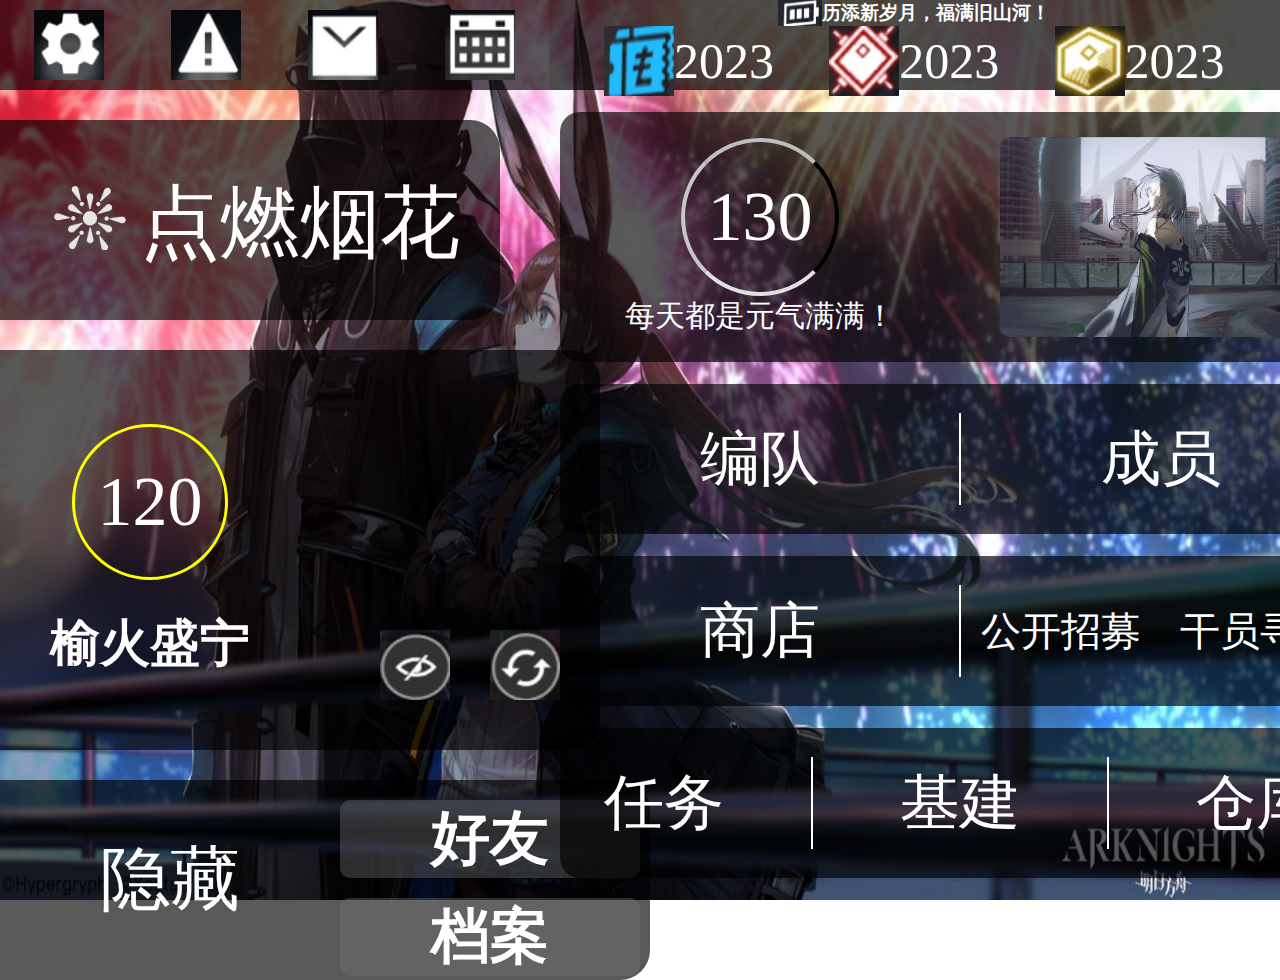
<file: index.html>
<!DOCTYPE html>
<html lang="en">
<head>
    <meta charset="UTF-8">
    <meta http-equiv="X-UA-Compatible" content="IE=edge">
    <meta name="viewport" content="width=device-width, initial-scale=1.0">
    <title>明日方舟-新年好！</title>
    <link rel="stylesheet" href="index.css">
    <script src="https://cdn.bootcdn.net/ajax/libs/jquery/3.6.3/jquery.js"></script>
</head>
<body>
    <div class="main"> 
        <!-- <div class="video-box">
            <video class="video-content" loop autoplay src="./images/bgvideo.mp4"></video>
        </div> -->
        <header>
            <div class="top_left">
                <img src="./images/1.png">
                <img src="./images/2.png">
                <img src="./images/3.png">
                <img src="./images/4.png">
            </div>
            <div class="top_right">
                <div class="top_date">
                    <img src="./images/8.png">
                    <h3>历添新岁月，福满旧山河！</h3>
                </div>
                <div class="top_resource">
                    <div><img src="./images/5.png" alt="" srcset=""><span>2023</span></div>
                    <div><img src="./images/6.png" alt="" srcset=""><span>2023</span></div>
                    <div><img src="./images/7.png" alt="" srcset=""><span>2023</span></div>
                </div>
            </div>
        </header>
        <section>
            <div class="l_content">
                <div>
                    <div class="firework">
                        <a href="./烟花/index.html">点燃烟花</a>
                    </div>
                </div>
                <div id="hide_five">
                    <div  class="l_info">
                        <div class="rank">
                            <span>120</span>
                        </div>
                        <h3>榆火盛宁</h3>
                    </div>
                    <div class="r_info">
                        <img src="./images/9.png" alt="">
                        <img src="./images/10.png" alt="">
                    </div>

                </div>
                <div>
                    <span id="hide">隐藏</span>
                    <span id="show">显示</span>
                    <span style="font-size:50px;">
                        <h3>好友</h3>
                        <h3>档案</h3>
                    </span>
                </div>
            </div>
            <div  class="r_content">
               <div id="hide_one" class="one">
                <div>
                    <div class="tili">130</div>
                    <span>每天都是元气满满！</span>
                </div>
                <div><img src="./images/老女人.jpg" alt="" srcset=""></div>
               </div>
               <div id="hide_two" class="two">
                <div class="formation">
                    编队
                </div>
                <div class="line"></div>
                <div class="member">
                    成员
                </div>
               </div>
               <div id="hide_three" class="three">
                <div class="shop">
                    商店
                </div>
                <div class="line">
                </div>
                <div class="conscribe">
                    <div class="free">
                        公开招募
                    </div>
                    <div class="unfree">
                        干员寻访
                    </div>
                </div>
               </div>
               <div id="hide_four" class="four">
                    <div class="task">
                        任务
                    </div>
                    <div class="line">
                    </div>
                    <div class="basic">
                        基建
                    </div>
                    <div class="line">
                    </div>
                    <div class="depot">
                        仓库
                    </div>
                </div>
            </div>
        </section>
    </div>

    <script>
        $("#hide").click(function(){
            $("#hide_one,#hide_two,#hide_three,#hide_four,#hide_five").hide(1000,"linear",function(){
                $("#hide").css("display","none")
                $("#show").css("display","block")
            })
        })
        $("#show").click(function(){
            $("#hide_one,#hide_two,#hide_three,#hide_four,#hide_five").show(1000,"linear",function(){
                $("#hide").css("display","block")
                $("#show").css("display","none")
            })
        })
    </script>
</body>
</html>
</file>
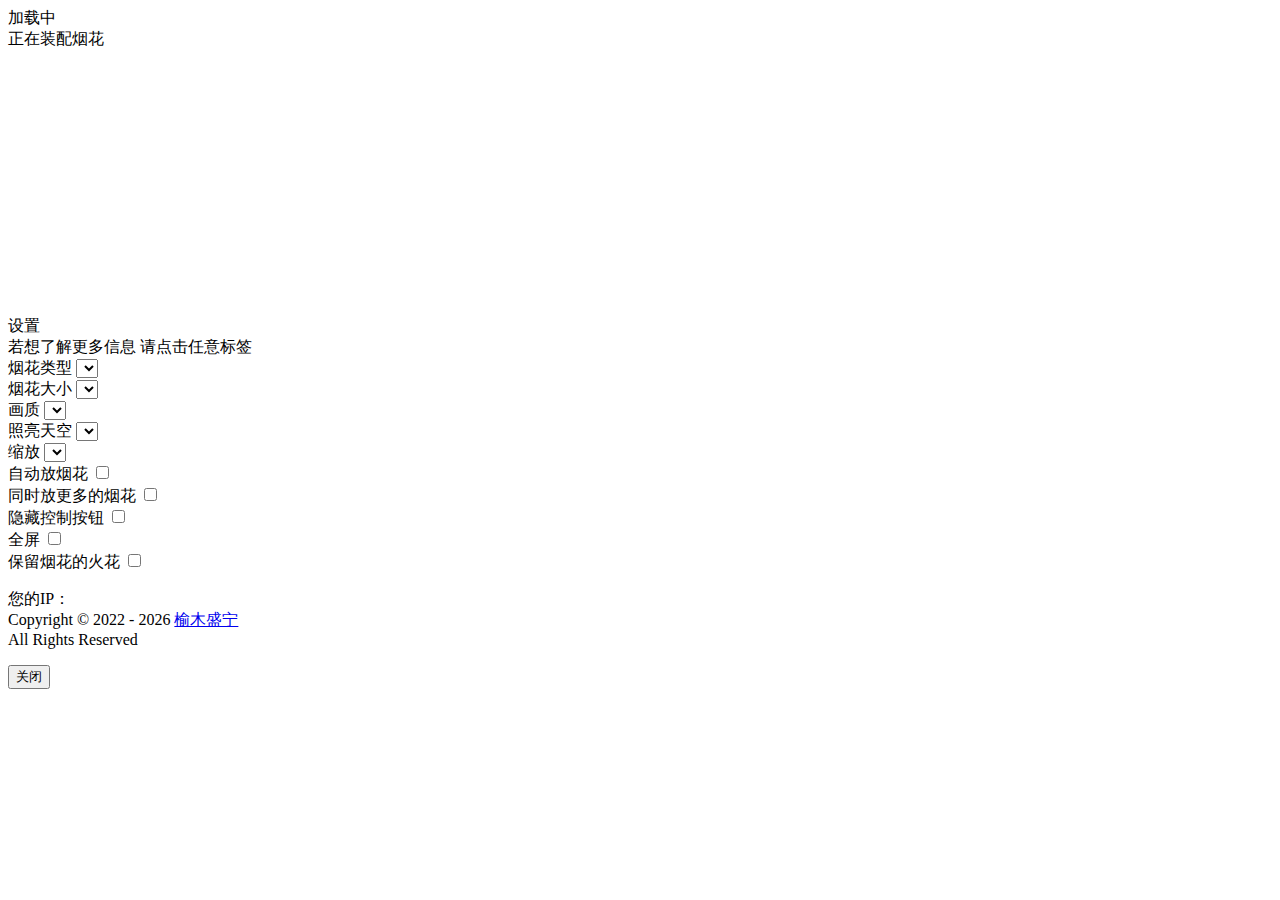
<file: 烟花/index.html>
<!DOCTYPE html>
<html lang="en">
	<head>
		<meta charset="UTF-8">
		<title>
			烟花模拟器
		</title>
		<meta name="viewport" content="width=device-width, initial-scale=1, user-scalable=no">
		<meta name="mobile-web-app-capable" content="yes">
		<meta name="apple-mobile-web-app-capable" content="yes">
		<meta name="theme-color" content="#000000">
		<link rel="shortcut icon" type="image/png" href="https://fireworks.nianbroken.top/NianBrokenStorage/images/favicon.png">
		<link rel="icon" type="image/png" href="https://fireworks.nianbroken.top/NianBrokenStorage/images/favicon.png">
		<link rel="apple-touch-icon-precomposed" href="https://fireworks.nianbroken.top/NianBrokenStorage/images/favicon.png">
		<meta name="msapplication-TileColor" content="#000000">
		<meta name="msapplication-TileImage" content="https://fireworks.nianbroken.top/NianBrokenStorage/images/favicon.png">
		<link href="https://fireworks.nianbroken.top/NianBrokenStorage/fonts/css.css" rel="stylesheet">
		<link rel="stylesheet" href="https://fireworks.nianbroken.top/NianBrokenStorage/css/style.css">
	</head>
	<body>
		<!-- partial:index.partial.html -->
		<!-- SVG Spritesheet -->
		<div style="height: 0; width: 0; position: absolute; visibility: hidden;">
			<svg xmlns="http://www.w3.org/2000/svg">
				<symbol id="icon-play" viewBox="0 0 24 24">
					<path d="M8 5v14l11-7z" />
				</symbol>
				<symbol id="icon-pause" viewBox="0 0 24 24">
					<path d="M6 19h4V5H6v14zm8-14v14h4V5h-4z" />
				</symbol>
				<symbol id="icon-close" viewBox="0 0 24 24">
					<path d="M19 6.41L17.59 5 12 10.59 6.41 5 5 6.41 10.59 12 5 17.59 6.41 19 12 13.41 17.59 19 19 17.59 13.41 12z" />
				</symbol>
				<symbol id="icon-settings" viewBox="0 0 24 24">
					<path d="M19.43 12.98c.04-.32.07-.64.07-.98s-.03-.66-.07-.98l2.11-1.65c.19-.15.24-.42.12-.64l-2-3.46c-.12-.22-.39-.3-.61-.22l-2.49 1c-.52-.4-1.08-.73-1.69-.98l-.38-2.65C14.46 2.18 14.25 2 14 2h-4c-.25 0-.46.18-.49.42l-.38 2.65c-.61.25-1.17.59-1.69.98l-2.49-1c-.23-.09-.49 0-.61.22l-2 3.46c-.13.22-.07.49.12.64l2.11 1.65c-.04.32-.07.65-.07.98s.03.66.07.98l-2.11 1.65c-.19.15-.24.42-.12.64l2 3.46c.12.22.39.3.61.22l2.49-1c.52.4 1.08.73 1.69.98l.38 2.65c.03.24.24.42.49.42h4c.25 0 .46-.18.49-.42l.38-2.65c.61-.25 1.17-.59 1.69-.98l2.49 1c.23.09.49 0 .61-.22l2-3.46c.12-.22.07-.49-.12-.64l-2.11-1.65zM12 15.5c-1.93 0-3.5-1.57-3.5-3.5s1.57-3.5 3.5-3.5 3.5 1.57 3.5 3.5-1.57 3.5-3.5 3.5z" />
				</symbol>
				<symbol id="icon-sound-on" viewBox="0 0 24 24">
					<path d="M3 9v6h4l5 5V4L7 9H3zm13.5 3c0-1.77-1.02-3.29-2.5-4.03v8.05c1.48-.73 2.5-2.25 2.5-4.02zM14 3.23v2.06c2.89.86 5 3.54 5 6.71s-2.11 5.85-5 6.71v2.06c4.01-.91 7-4.49 7-8.77s-2.99-7.86-7-8.77z" />
				</symbol>
				<symbol id="icon-sound-off" viewBox="0 0 24 24">
					<path d="M16.5 12c0-1.77-1.02-3.29-2.5-4.03v2.21l2.45 2.45c.03-.2.05-.41.05-.63zm2.5 0c0 .94-.2 1.82-.54 2.64l1.51 1.51C20.63 14.91 21 13.5 21 12c0-4.28-2.99-7.86-7-8.77v2.06c2.89.86 5 3.54 5 6.71zM4.27 3L3 4.27 7.73 9H3v6h4l5 5v-6.73l4.25 4.25c-.67.52-1.42.93-2.25 1.18v2.06c1.38-.31 2.63-.95 3.69-1.81L19.73 21 21 19.73l-9-9L4.27 3zM12 4L9.91 6.09 12 8.18V4z" />
				</symbol>
			</svg>
		</div>
		<!-- App -->
		<div class="container">
			<div class="loading-init">
				<div class="loading-init__header">
					加载中
				</div>
				<div class="loading-init__status">
					正在装配烟花
				</div>
			</div>
			<div class="stage-container remove">
				<div class="canvas-container">
					<canvas id="trails-canvas">
					</canvas>
					<canvas id="main-canvas">
					</canvas>
				</div>
				<div class="controls">
					<div class="btn pause-btn">
						<svg fill="white" width="24" height="24">
							<use href="#icon-pause" xlink:href="#icon-pause">
							</use>
						</svg>
					</div>
					<div class="btn sound-btn">
						<svg fill="white" width="24" height="24">
							<use href="#icon-sound-off" xlink:href="#icon-sound-off">
							</use>
						</svg>
					</div>
					<div class="btn settings-btn">
						<svg fill="white" width="24" height="24">
							<use href="#icon-settings" xlink:href="#icon-settings">
							</use>
						</svg>
					</div>
				</div>
				<div class="menu hide">
					<div class="menu__inner-wrap">
						<div class="btn btn--bright close-menu-btn">
							<svg fill="white" width="24" height="24">
								<use href="#icon-close" xlink:href="#icon-close">
								</use>
							</svg>
						</div>
						<div class="menu__header">
							设置
						</div>
						<div class="menu__subheader">
							若想了解更多信息 请点击任意标签
						</div>
						<form>
							<div class="form-option form-option--select">
								<label class="shell-type-label">
								烟花类型
								</label>
								<select class="shell-type">
								</select>
							</div>
							<div class="form-option form-option--select">
								<label class="shell-size-label">
								烟花大小
								</label>
								<select class="shell-size">
								</select>
							</div>
							<div class="form-option form-option--select">
								<label class="quality-ui-label">
								画质
								</label>
								<select class="quality-ui">
								</select>
							</div>
							<div class="form-option form-option--select">
								<label class="sky-lighting-label">
								照亮天空
								</label>
								<select class="sky-lighting">
								</select>
							</div>
							<div class="form-option form-option--select">
								<label class="scaleFactor-label">
								缩放
								</label>
								<select class="scaleFactor">
								</select>
							</div>
							<div class="form-option form-option--checkbox">
								<label class="auto-launch-label">
								自动放烟花
								</label>
								<input class="auto-launch" type="checkbox" />
							</div>
							<div class="form-option form-option--checkbox form-option--finale-mode">
								<label class="finale-mode-label">
								同时放更多的烟花
								</label>
								<input class="finale-mode" type="checkbox" />
							</div>
							<div class="form-option form-option--checkbox">
								<label class="hide-controls-label">
								隐藏控制按钮
								</label>
								<input class="hide-controls" type="checkbox" />
							</div>
							<div class="form-option form-option--checkbox form-option--fullscreen">
								<label class="fullscreen-label">
								全屏
								</label>
								<input class="fullscreen" type="checkbox" />
							</div>
							<div class="form-option form-option--checkbox">
								<label class="long-exposure-label">
								保留烟花的火花
								</label>
								<input class="long-exposure" type="checkbox" />
							</div>
						</form>
						<div class="credits">
							<p class="copyright">
								您的IP：
								<script src="https://pv.sohu.com/cityjson?ie=utf-8"></script>
								<script type="text/javascript">document.write(returnCitySN["cip"])</script>
								<br />
								<script>
									var mydate = new Date();
									document.writeln("Copyright&nbsp;&copy;&nbsp;2022 - " + mydate.getFullYear() + '&nbsp;<a target="_blank" href="https://www.nianbroken.top/">榆木盛宁</a><br />All&nbsp;Rights&nbsp;Reserved');
								</script>
							</p>
						</div>
					</div>
				</div>
			</div>
			<div class="help-modal">
				<div class="help-modal__overlay">
				</div>
				<div class="help-modal__dialog">
					<div class="help-modal__header">
					</div>
					<div class="help-modal__body">
					</div>
					<button type="button" class="help-modal__close-btn">
					关闭
					</button>
				</div>
			</div>
		</div>
		<!-- partial -->
		<script src='https://fireworks.nianbroken.top/NianBrokenStorage/js/fscreen.js'></script>
		<script src='https://fireworks.nianbroken.top/NianBrokenStorage/js/Stage.js'></script>
		<script src='https://fireworks.nianbroken.top/NianBrokenStorage/js/MyMath.js'></script>
		<script src="https://fireworks.nianbroken.top/NianBrokenStorage/js/script.js"></script>
	</body>
</html>
</file>
<file: index.css>
body,
h1,
h2,
h3 {
  font-family: "仿宋";
  padding: 0;
  margin: 0;
  color: white;
}
:root {
  --bgcolor: rgba(0, 0, 0, 0.651);
}
.main {
  background: url(images/bg.png) no-repeat;
  background-size: 100% 100%;
  height: 100vh;
  width: 100%;
  position: relative;
}
header {
  height: 10vh;
  display: flex;
  justify-content: space-between;
}
header .top_left {
  background-color: rgba(0, 0, 0, 0.651);
  width: 600px;
  display: flex;
  justify-content: space-around;
  align-items: center;
}
header .top_left img {
  width: 70px;
  height: 70px;
}
header .top_right {
  background-color: rgba(0, 0, 0, 0.699);
  width: 800px;
  display: flex;
  flex-direction: column;
}
header .top_right .top_date {
  display: flex;
  justify-content: center;
}
header .top_right .top_resource {
  display: flex;
  justify-content: space-evenly;
  align-items: center;
}
header .top_right .top_resource div {
  display: flex;
  align-items: center;
}
header .top_right .top_resource img {
  width: 70px;
  height: 70px;
}
header .top_right .top_resource span {
  font-size: 50px;
  color: #ffffff;
}
section {
  height: 90vh;
  display: flex;
  justify-content: space-evenly;
}
section .l_content {
  width: 50%;
}
section .l_content div:nth-child(1) .firework {
  margin-top: 30px;
  width: 500px;
  height: 200px;
  display: flex;
  border-bottom-right-radius: 30px;
  border-top-right-radius: 30px;
  justify-content: center;
  align-items: center;
  background-color: var(--bgcolor);
}
section .l_content div:nth-child(1) .firework a {
  display: block;
  height: 100px;
  text-decoration: none;
  color: white;
  font-size: 80px;
}
section .l_content div:nth-child(1) .firework a::before {
  display: inline-block;
  width: 100px;
  height: 70px;
  background-size: 100%;
  content: "";
  background-image: url(images/烟花.png);
}
section .l_content div:nth-child(1) .firework:hover {
  background-color: #d6d4d4;
}
section .l_content div:nth-child(2) {
  margin-top: 30px;
  background-color: var(--bgcolor);
  border-bottom-right-radius: 30px;
  border-top-right-radius: 30px;
  width: 600px;
  height: 400px;
  display: flex;
  justify-content: space-around;
}
section .l_content div:nth-child(2) .l_info {
  width: 300px;
  height: 100%;
  display: flex;
  flex-direction: column;
  justify-content: center;
  align-items: center;
}
section .l_content div:nth-child(2) .l_info .rank {
  width: 150px;
  height: 150px;
  border: 3px solid yellow;
  text-align: center;
  line-height: 150px;
  border-radius: 50%;
}
section .l_content div:nth-child(2) .l_info .rank span {
  font-size: 70px;
  color: white;
}
section .l_content div:nth-child(2) .l_info h3 {
  display: block;
  margin-top: 30px;
  color: white;
  font-size: 50px;
}
section .l_content div:nth-child(2) .r_info {
  width: 300px;
  height: 100%;
  background-color: rgba(0, 0, 0, 0.034);
  display: flex;
  justify-content: center;
}
section .l_content div:nth-child(2) .r_info img {
  display: block;
  margin-top: 250px;
  margin-left: 40px;
  width: 70px;
  height: 70px;
}
section .l_content div:nth-child(3) {
  margin-top: 30px;
  background-color: var(--bgcolor);
  height: 200px;
  width: 650px;
  display: flex;
  align-items: center;
  border-bottom-right-radius: 30px;
  border-top-right-radius: 30px;
}
section .l_content div:nth-child(3) #hide {
  text-align: center;
  line-height: 200px;
  font-size: 70px;
  cursor: pointer;
}
section .l_content div:nth-child(3) #show {
  text-align: center;
  line-height: 200px;
  font-size: 70px;
  cursor: pointer;
  display: none;
}
section .l_content div:nth-child(3) #hide:hover {
  color: aquamarine;
}
section .l_content div:nth-child(3) #show:hover {
  color: aquamarine;
}
section .l_content div:nth-child(3) span {
  margin-left: 20px;
  display: block;
  border-radius: 10px;
  height: 100%;
  width: 300px;
}
section .l_content div:nth-child(3) span h3 {
  display: block;
  margin-top: 20px;
  text-align: center;
  background-color: rgba(117, 117, 117, 0.377);
  border-radius: 10px;
}
section .r_content {
  width: 50%;
  display: flex;
  flex-direction: column;
  justify-content: space-evenly;
  align-items: center;
}
section .r_content .one {
  flex-shrink: 0;
  width: 800px;
  height: 250px;
  background-color: var(--bgcolor);
  display: flex;
  border-radius: 20px;
}
section .r_content .one div:nth-child(1) {
  display: flex;
  justify-content: center;
  align-items: center;
  flex-direction: column;
  width: 50%;
}
section .r_content .one div:nth-child(1) .tili {
  width: 150px;
  font-size: 70px;
  height: 150px;
  border: 4px black solid;
  border-bottom: 4px #e0e0e0 solid;
  border-left: 4px #c7c7c7 solid;
  border-top: 4px #bebebe solid;
  border-radius: 50%;
  text-align: center;
  line-height: 150px;
}
section .r_content .one div:nth-child(1) span {
  font-size: 30px;
}
section .r_content .one div:nth-child(2) {
  width: 50%;
  display: flex;
  justify-content: center;
  align-items: center;
}
section .r_content .one div:nth-child(2) img {
  border-radius: 10px;
  height: 80%;
  width: 80%;
}
section .r_content .two {
  flex-shrink: 0;
  border-radius: 20px;
  width: 800px;
  height: 150px;
  background-color: var(--bgcolor);
  display: flex;
  justify-content: space-evenly;
  align-items: center;
}
section .r_content .two .formation {
  font-size: 60px;
}
section .r_content .two .formation:hover {
  color: #538373;
}
section .r_content .two .line {
  border: 1px white solid;
  height: 90px;
}
section .r_content .two .member {
  font-size: 60px;
}
section .r_content .two .member:hover {
  color: #538373;
}
section .r_content .three {
  flex-shrink: 0;
  border-radius: 20px;
  width: 800px;
  height: 150px;
  background-color: var(--bgcolor);
  display: flex;
  justify-content: space-evenly;
  align-items: center;
  text-align: center;
  font-size: 60px;
}
section .r_content .three .shop {
  width: 50%;
}
section .r_content .three .shop:hover {
  color: #538373;
}
section .r_content .three .line {
  border: 1px white solid;
  height: 90px;
}
section .r_content .three .conscribe {
  width: 50%;
  display: flex;
  justify-content: space-around;
  font-size: 40px;
}
section .r_content .three .conscribe .free:hover {
  color: #538373;
}
section .r_content .three .conscribe .unfree:hover {
  color: #538373;
}
section .r_content .four {
  flex-shrink: 0;
  border-radius: 20px;
  width: 800px;
  height: 150px;
  background-color: var(--bgcolor);
  display: flex;
  justify-content: space-around;
  align-items: center;
}
section .r_content .four .line {
  border: 1px white solid;
  height: 90px;
}
section .r_content .four .task {
  font-size: 60px;
}
section .r_content .four .task:hover {
  color: #538373;
}
section .r_content .four .basic {
  font-size: 60px;
}
section .r_content .four .basic:hover {
  color: #538373;
}
section .r_content .four .depot {
  font-size: 60px;
}
section .r_content .four .depot:hover {
  color: #538373;
}
</file>
